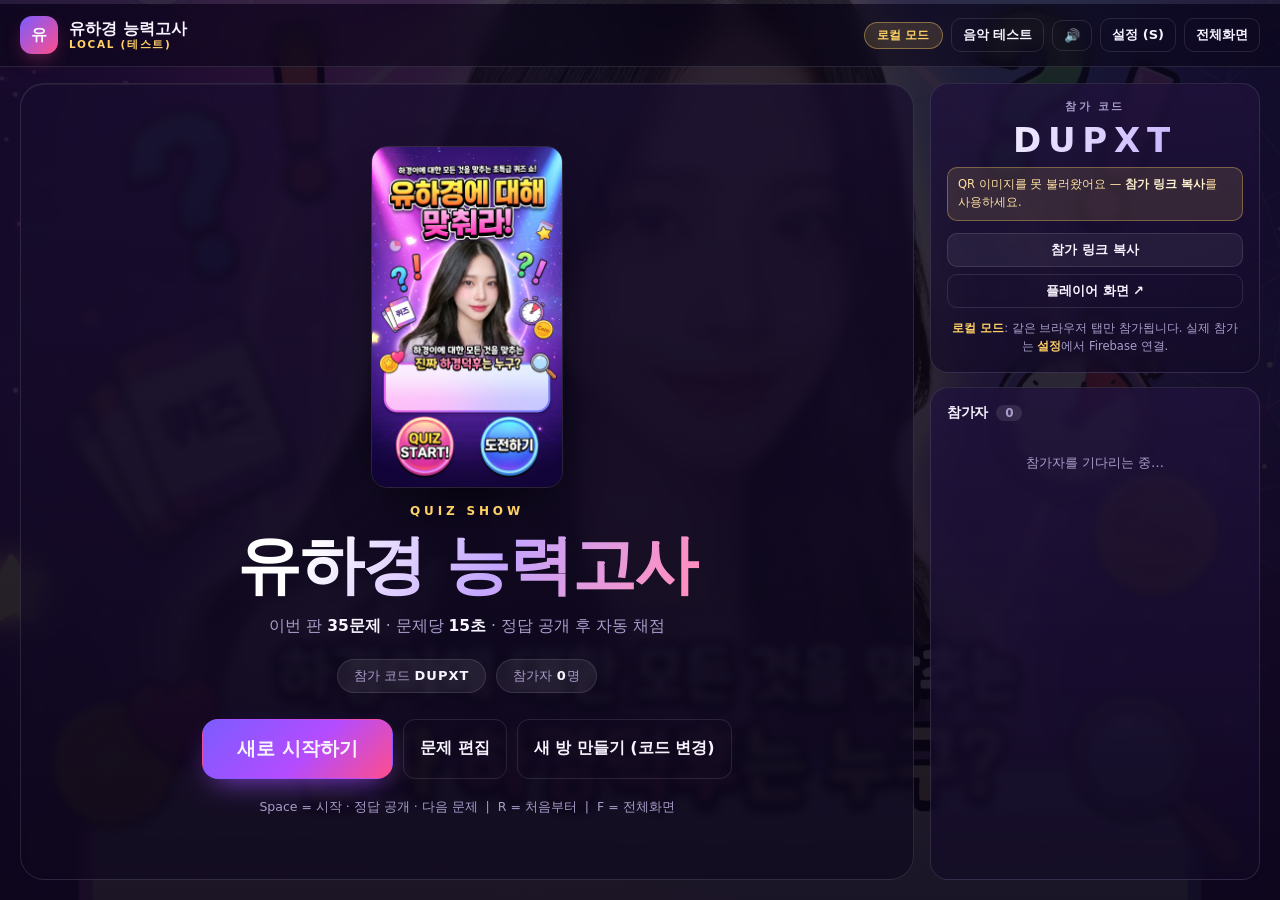
<file: index.html>
<!DOCTYPE html>
<html lang="ko">
<head>
<meta charset="utf-8" />
<meta name="viewport" content="width=device-width, initial-scale=1, viewport-fit=cover" />
<meta name="theme-color" content="#140a2b" />
<title>유하경 능력고사 · HOST</title>
<link rel="stylesheet" href="css/style.css" />
</head>
<body class="host">

<div class="qprogress"><i id="progressBar"></i></div>

<header class="topbar">
  <div class="brand">
    <span class="logo">유</span>
    <div class="brand-txt">
      <b>유하경 능력고사</b>
      <small id="modeLabel">LOCAL</small>
    </div>
  </div>
  <div class="tools">
    <span class="chip status wait" id="statusPill">연결 중…</span>
    <a class="btn tiny ghost" href="musictest.html">음악 테스트</a>
    <button class="btn tiny ghost" id="btnSound" title="효과음">🔊</button>
    <button class="btn tiny ghost" id="btnSettings">설정 (S)</button>
    <button class="btn tiny ghost" id="btnFull">전체화면</button>
  </div>
</header>

<main class="layout">
  <section class="stage" id="stage"></section>

  <aside class="side">
    <div class="card join-card">
      <div class="label">참가 코드</div>
      <div class="code" id="joinCode" title="클릭하면 링크 복사">·····</div>
      <a class="qr" id="qrBox" target="_blank" rel="noopener" title="클릭하면 QR을 크게 볼 수 있어요">
        <img id="qrImg" alt="참가 QR 코드" />
      </a>
      <p class="qr-note" id="qrNote" hidden></p>
      <div class="join-actions">
        <button class="btn tiny" id="btnCopy">참가 링크 복사</button>
        <a class="btn tiny ghost" id="linkOpen" target="_blank" rel="noopener">플레이어 화면 ↗</a>
      </div>
      <p class="join-note" id="joinNote"></p>
    </div>

    <div class="card rank-card">
      <div class="rank-head">
        <h3>참가자 <span id="pCount" class="count">0</span></h3>
      </div>
      <ul class="rank-list" id="rankList"></ul>
    </div>
  </aside>
</main>

<div class="modal" id="settings" hidden>
  <div class="modal-card">
    <h3>연결</h3>

    <textarea id="setPaste" class="paste" rows="5" spellcheck="false"
      placeholder='databaseURL: "https://xxxx-default-rtdb.asia-southeast1.firebasedatabase.app",
apiKey: "AIzaSy..."'></textarea>

    <label class="field">문제당 시간
      <div class="secs-row">
        <input id="setSeconds" type="number" min="5" max="120" step="1" />
        <span class="secs-unit">초</span>
        <button class="btn tiny ghost" type="button" data-secs="10">10초</button>
        <button class="btn tiny ghost" type="button" data-secs="15">15초</button>
        <button class="btn tiny ghost" type="button" data-secs="20">20초</button>
      </div>
    </label>

    <label class="field">세션 코드
      <input id="setCode" type="text" maxlength="8" placeholder="예: HAK01" autocomplete="off" />
    </label>

    <div class="modal-actions">
      <button class="btn ghost" id="setCancel">닫기</button>
      <button class="btn primary" id="setSave">연결하기</button>
    </div>
  </div>
</div>

<div class="modal" id="editor" hidden>
  <div class="modal-card editor">
    <div class="editor-head">
      <h3>문제 편집 <span class="count" id="edCount">0</span></h3>
      <div class="editor-tools">
        <button class="btn tiny ghost" id="edAll">전체 선택</button>
        <button class="btn tiny ghost" id="edNone">전체 해제</button>
        <button class="btn tiny ghost" id="edReset">기본값</button>
      </div>
    </div>

    <div class="editor-list" id="editorList"></div>

    <div class="editor-foot">
      <button class="btn" id="edAdd">+ 새 문제 (4지선다)</button>
      <button class="btn" id="edAddOX">+ O/X 문제</button>
      <span class="hint">체크한 문제만 출제 · − 로 보기를 2개까지 줄이면 O/X 문제 · 정답은 보기 번호 선택</span>
      <button class="btn ghost" id="edClose">닫기</button>
      <button class="btn primary" id="edSave">저장</button>
    </div>
  </div>
</div>

<div class="toast" id="toast" hidden></div>

<script src="js/questions.js"></script>
<script src="js/net.js"></script>
<script src="js/host.js"></script>
</body>
</html>
</file>
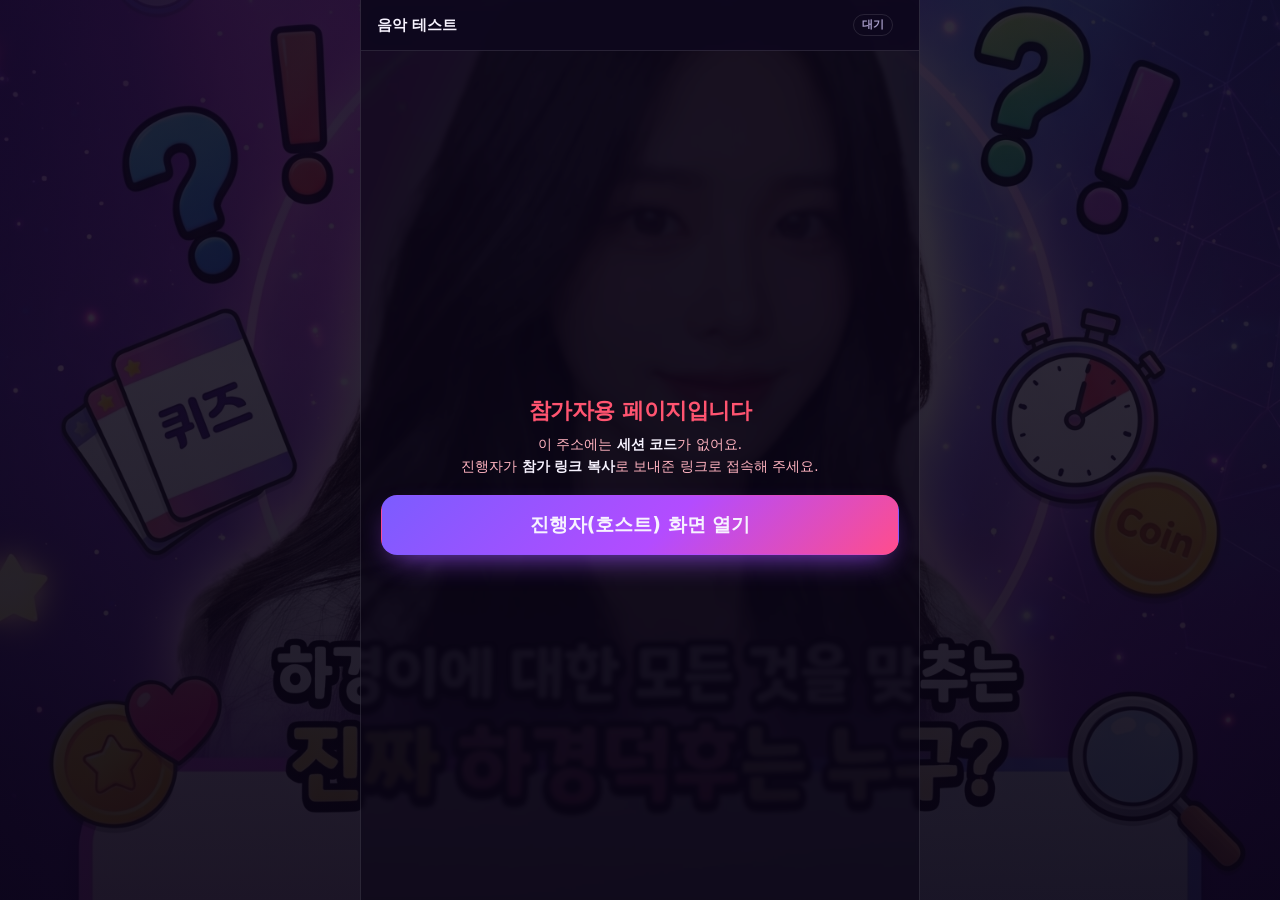
<file: musicplay.html>
<!DOCTYPE html>
<html lang="ko">
<head>
<meta charset="utf-8" />
<meta name="viewport" content="width=device-width, initial-scale=1, viewport-fit=cover" />
<meta name="theme-color" content="#140a2b" />
<title>음악 테스트 · 참가</title>
<link rel="stylesheet" href="css/style.css" />
</head>
<body class="player">
<div class="phone">
  <header class="p-head">
    <b>음악 테스트</b>
    <span class="p-stat wait" id="pStat">연결 중</span>
    <span class="p-score" id="pScore"></span>
  </header>
  <main class="p-stage" id="pStage"></main>
</div>
<script src="js/music-questions.js"></script>
<script src="js/net.js"></script>
<script src="js/music-player.js"></script>
</body>
</html>
</file>
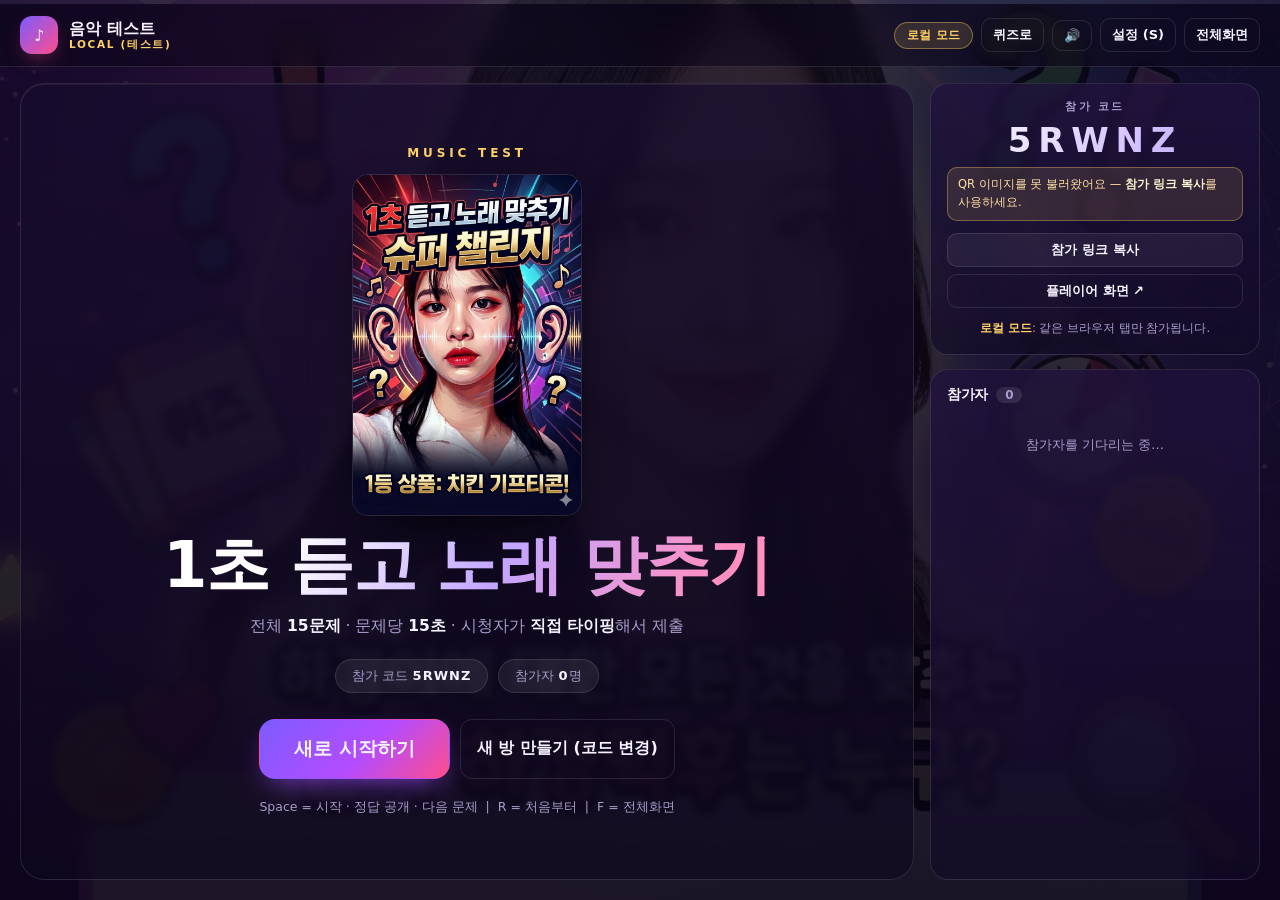
<file: musictest.html>
<!DOCTYPE html>
<html lang="ko">
<head>
<meta charset="utf-8" />
<meta name="viewport" content="width=device-width, initial-scale=1, viewport-fit=cover" />
<meta name="theme-color" content="#140a2b" />
<title>음악 테스트 · HOST</title>
<link rel="stylesheet" href="css/style.css" />
</head>
<body class="host">

<div class="qprogress"><i id="progressBar"></i></div>

<header class="topbar">
  <div class="brand">
    <span class="logo">♪</span>
    <div class="brand-txt">
      <b>음악 테스트</b>
      <small id="modeLabel">LOCAL</small>
    </div>
  </div>
  <div class="tools">
    <span class="chip status wait" id="statusPill">연결 중…</span>
    <a class="btn tiny ghost" href="index.html">퀴즈로</a>
    <button class="btn tiny ghost" id="btnSound" title="효과음">🔊</button>
    <button class="btn tiny ghost" id="btnSettings">설정 (S)</button>
    <button class="btn tiny ghost" id="btnFull">전체화면</button>
  </div>
</header>

<main class="layout">
  <section class="stage" id="stage"></section>

  <aside class="side">
    <div class="card join-card">
      <div class="label">참가 코드</div>
      <div class="code" id="joinCode" title="클릭하면 링크 복사">·····</div>
      <a class="qr" id="qrBox" target="_blank" rel="noopener" title="클릭하면 QR을 크게 볼 수 있어요">
        <img id="qrImg" alt="참가 QR 코드" />
      </a>
      <p class="qr-note" id="qrNote" hidden></p>
      <div class="join-actions">
        <button class="btn tiny" id="btnCopy">참가 링크 복사</button>
        <a class="btn tiny ghost" id="linkOpen" target="_blank" rel="noopener">플레이어 화면 ↗</a>
      </div>
      <p class="join-note" id="joinNote"></p>
    </div>

    <div class="card rank-card">
      <div class="rank-head">
        <h3>참가자 <span id="pCount" class="count">0</span></h3>
      </div>
      <ul class="rank-list" id="rankList"></ul>
    </div>
  </aside>
</main>

<div class="modal" id="settings" hidden>
  <div class="modal-card">
    <h3>연결</h3>

    <textarea id="setPaste" class="paste" rows="5" spellcheck="false"
      placeholder='databaseURL: "https://xxxx-default-rtdb.asia-southeast1.firebasedatabase.app",
apiKey: "AIzaSy..."'></textarea>

    <label class="field">문제당 시간
      <div class="secs-row">
        <input id="setSeconds" type="number" min="5" max="120" step="1" />
        <span class="secs-unit">초</span>
        <button class="btn tiny ghost" type="button" data-secs="10">10초</button>
        <button class="btn tiny ghost" type="button" data-secs="15">15초</button>
        <button class="btn tiny ghost" type="button" data-secs="20">20초</button>
      </div>
    </label>

    <label class="field">세션 코드
      <input id="setCode" type="text" maxlength="8" placeholder="예: MUSIC" autocomplete="off" />
    </label>

    <div class="modal-actions">
      <button class="btn ghost" id="setCancel">닫기</button>
      <button class="btn primary" id="setSave">연결하기</button>
    </div>
  </div>
</div>

<div class="toast" id="toast" hidden></div>

<audio id="clip" preload="auto"></audio>

<script src="js/music-questions.js"></script>
<script src="js/net.js"></script>
<script src="js/music-host.js"></script>
</body>
</html>
</file>
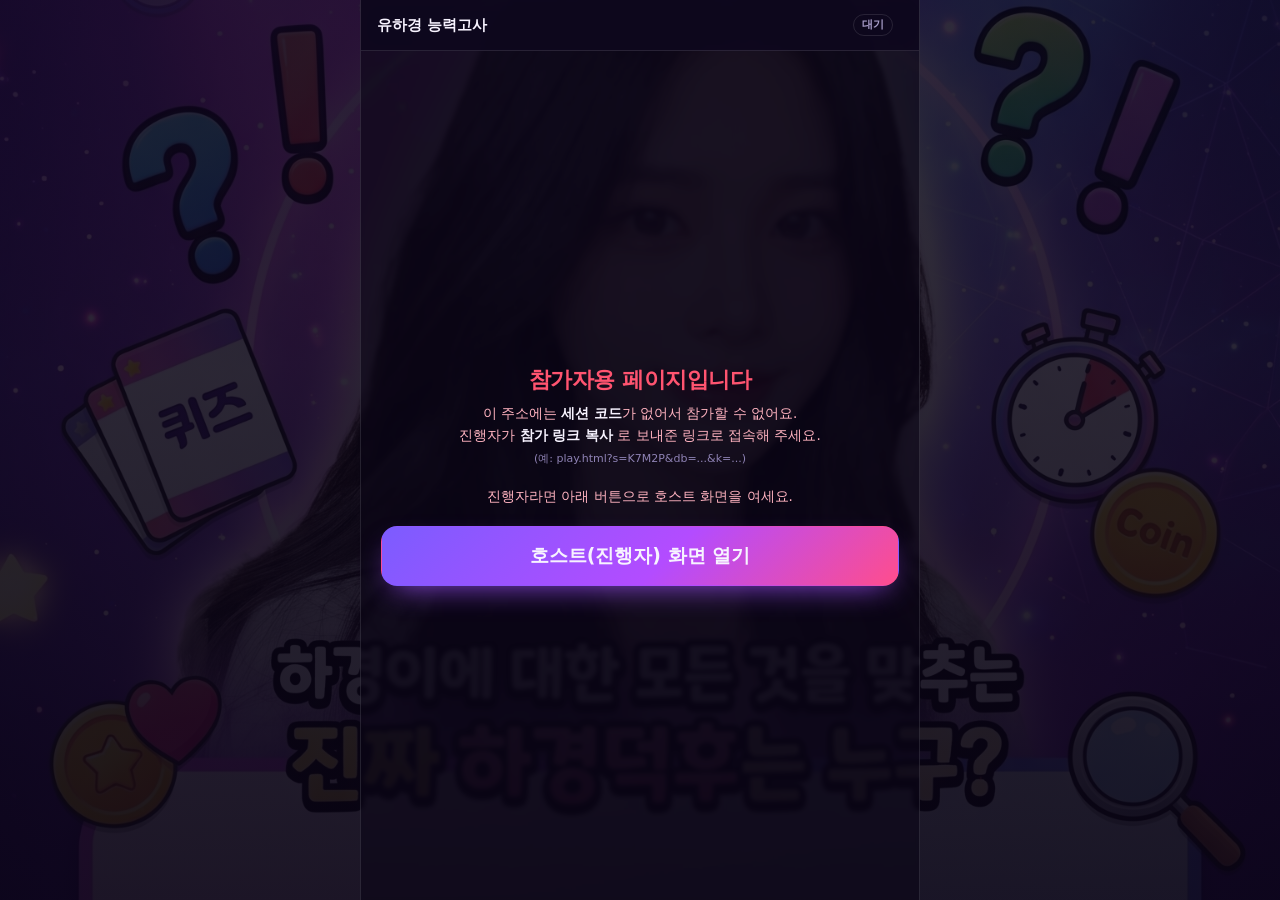
<file: play.html>
<!DOCTYPE html>
<html lang="ko">
<head>
<meta charset="utf-8" />
<meta name="viewport" content="width=device-width, initial-scale=1, viewport-fit=cover" />
<meta name="theme-color" content="#140a2b" />
<title>유하경 능력고사 · 참가</title>
<link rel="stylesheet" href="css/style.css" />
</head>
<body class="player">
<div class="phone">
  <header class="p-head">
    <b>유하경 능력고사</b>
    <span class="p-stat wait" id="pStat">연결 중</span>
    <span class="p-score" id="pScore"></span>
  </header>
  <main class="p-stage" id="pStage"></main>
</div>
<script src="js/questions.js"></script>
<script src="js/net.js"></script>
<script src="js/player.js"></script>
</body>
</html>
</file>
<file: css/style.css>
/* =========================================================================
   유하경 능력고사 - 공용 스타일 (호스트 화면 + 참가자 화면)
   ========================================================================= */
:root {
  --bg: #140a2b;
  --panel: #241542;
  --panel-2: #2f1c56;
  --line: rgba(255, 255, 255, 0.11);
  --txt: #f7f3ff;
  --muted: #a99ecb;
  --c1: #e21b3c;
  --c2: #1368ce;
  --c3: #d89e00;
  --c4: #26890c;
  --c5: #864cbf;
  --ok: #3ddc84;
  --no: #ff5470;
  --accent: #ffd166;
  --r: 18px;
}

* { box-sizing: border-box; }

html, body { margin: 0; min-height: 100%; }

body {
  font-family: 'Pretendard', 'Apple SD Gothic Neo', 'Malgun Gothic', 'Noto Sans KR', system-ui, -apple-system, sans-serif;
  color: var(--txt);
  background-color: var(--bg);
  background-image:
    linear-gradient(180deg, rgba(9, 4, 20, 0.82), rgba(9, 4, 20, 0.92)),
    radial-gradient(1200px 800px at 12% -12%, rgba(74, 29, 138, 0.55), transparent 60%),
    radial-gradient(900px 700px at 100% 0%, rgba(18, 63, 123, 0.45), transparent 55%),
    url('../background.jpg');
  background-size: cover;
  background-position: center center;
  background-repeat: no-repeat;
  background-attachment: fixed;
  -webkit-font-smoothing: antialiased;
  text-rendering: optimizeLegibility;
}

h1, h2, h3 { margin: 0; letter-spacing: -0.02em; }
button { font: inherit; color: inherit; }
a { color: inherit; }

/* ------------------------------- 버튼 ------------------------------- */
.btn {
  border: 1px solid var(--line);
  background: rgba(255, 255, 255, 0.06);
  color: var(--txt);
  border-radius: 12px;
  padding: 10px 16px;
  cursor: pointer;
  font-weight: 700;
  transition: transform 0.12s ease, background 0.15s ease, box-shadow 0.15s ease;
  text-decoration: none;
  display: inline-flex;
  align-items: center;
  justify-content: center;
  gap: 6px;
  white-space: nowrap;
}
.btn:hover { background: rgba(255, 255, 255, 0.13); transform: translateY(-1px); }
.btn:active { transform: translateY(0) scale(0.985); }
.btn.tiny { padding: 7px 11px; font-size: 13px; border-radius: 10px; }
.btn.ghost { background: transparent; }
.btn.primary {
  background: linear-gradient(135deg, #7c5cff, #b34cff 55%, #ff4d8d);
  border-color: transparent;
  box-shadow: 0 12px 30px -12px rgba(160, 80, 255, 0.85);
}
.btn.primary:hover { box-shadow: 0 16px 36px -12px rgba(180, 90, 255, 0.95); }
.btn.big { padding: 16px 34px; font-size: 19px; border-radius: 16px; }
.btn.block { width: 100%; }
.btn.off { opacity: 0.55; }

.chip {
  display: inline-flex;
  align-items: center;
  gap: 6px;
  padding: 5px 12px;
  border-radius: 999px;
  background: rgba(255, 255, 255, 0.09);
  border: 1px solid var(--line);
  font-size: 12.5px;
  font-weight: 700;
  color: var(--txt);
  letter-spacing: 0.01em;
}
.chip.ghost { background: transparent; color: var(--muted); }
.chip.danger { color: #fff; background: var(--no); border-color: transparent; }

.hint { color: var(--muted); font-size: 12.5px; line-height: 1.6; margin: 0; }

/* ============================== 호스트 ============================== */
body.host {
  height: 100vh;
  overflow: hidden;
  display: flex;
  flex-direction: column;
}

.qprogress {
  height: 4px;
  background: rgba(255, 255, 255, 0.07);
  flex: 0 0 auto;
}
.qprogress > i {
  display: block;
  height: 100%;
  width: 0;
  background: linear-gradient(90deg, #7c5cff, #ff4d8d, #ffd166);
  transition: width 0.4s ease;
}

.topbar {
  flex: 0 0 auto;
  display: flex;
  align-items: center;
  justify-content: space-between;
  gap: 14px;
  padding: 12px 20px;
  border-bottom: 1px solid var(--line);
  background: rgba(12, 6, 26, 0.55);
  backdrop-filter: blur(10px);
}
.brand { display: flex; align-items: center; gap: 11px; }
.logo {
  width: 38px; height: 38px;
  display: grid; place-items: center;
  border-radius: 12px;
  font-weight: 900;
  background: linear-gradient(135deg, #7c5cff, #ff4d8d);
  box-shadow: 0 8px 22px -10px rgba(255, 77, 141, 0.9);
}
.brand-txt { display: flex; flex-direction: column; line-height: 1.15; }
.brand-txt b { font-size: 16px; }
.brand-txt small {
  font-size: 10.5px;
  letter-spacing: 0.16em;
  color: var(--muted);
  font-weight: 800;
}
.brand-txt small.warn { color: var(--accent); }
.tools { display: flex; align-items: center; gap: 8px; }

.layout {
  flex: 1 1 auto;
  min-height: 0;
  display: grid;
  grid-template-columns: minmax(0, 1fr) 330px;
  gap: 16px;
  padding: 16px 20px 20px;
}

.stage {
  min-width: 0;
  min-height: 0;
  overflow: auto;
  border-radius: 24px;
  border: 1px solid var(--line);
  background: linear-gradient(180deg, rgba(24, 13, 46, 0.72), rgba(14, 8, 30, 0.62));
  backdrop-filter: blur(4px);
  box-shadow: inset 0 1px 0 rgba(255, 255, 255, 0.06);
  display: flex;
}

/* --- 로비 --- */
.lobby {
  margin: auto;
  padding: 34px 24px;
  text-align: center;
  max-width: 720px;
}
.kicker {
  font-size: 12px;
  letter-spacing: 0.32em;
  font-weight: 800;
  color: var(--accent);
  margin-bottom: 14px;
}
.lobby h1 {
  font-size: clamp(34px, 5.4vw, 64px);
  line-height: 1.06;
  font-weight: 900;
  background: linear-gradient(120deg, #fff 20%, #c3a6ff 55%, #ff8fc0 90%);
  -webkit-background-clip: text;
  background-clip: text;
  color: transparent;
  margin-bottom: 16px;
}
.lobby .sub { color: var(--muted); font-size: 15.5px; margin: 0 0 22px; }
.lobby .sub b { color: var(--txt); }
.lobby-badges { display: flex; gap: 10px; justify-content: center; flex-wrap: wrap; margin-bottom: 26px; }
.pill {
  padding: 7px 16px;
  border-radius: 999px;
  background: rgba(255, 255, 255, 0.07);
  border: 1px solid var(--line);
  font-size: 13px;
  color: var(--muted);
}
.pill b { color: var(--txt); letter-spacing: 0.08em; }
.lobby .hint { margin-top: 18px; }

/* --- 문제 화면 --- */
.q-wrap {
  flex: 1 1 auto;
  display: flex;
  flex-direction: column;
  min-width: 0;
  padding: 22px 26px 24px;
  gap: 14px;
}
.q-top { display: flex; align-items: center; gap: 8px; flex-wrap: wrap; }
.q-title {
  font-size: clamp(21px, 2.5vw, 34px);
  line-height: 1.32;
  font-weight: 800;
  margin: 4px 0 2px;
  word-break: keep-all;
  overflow-wrap: anywhere;
}

.ans-grid {
  flex: 1 1 auto;
  display: grid;
  grid-template-columns: 1fr 1fr;
  grid-auto-rows: 1fr;
  gap: 12px;
  min-height: 0;
}
.ans-grid.n5 > .ans:last-child { grid-column: 1 / -1; }

.ans {
  position: relative;
  display: flex;
  align-items: center;
  gap: 14px;
  padding: 16px 18px;
  border-radius: var(--r);
  background: rgba(255, 255, 255, 0.07);
  border: 1px solid var(--line);
  overflow: hidden;
  transition: transform 0.16s ease, filter 0.3s ease, opacity 0.3s ease, box-shadow 0.3s ease;
}
.ans .badge {
  flex: 0 0 auto;
  width: 42px; height: 42px;
  display: grid; place-items: center;
  border-radius: 12px;
  background: rgba(0, 0, 0, 0.22);
  font-size: 19px;
  font-weight: 900;
}
.ans .ans-text {
  font-size: clamp(15px, 1.45vw, 22px);
  font-weight: 700;
  line-height: 1.32;
  word-break: keep-all;
  overflow-wrap: anywhere;
}
.tone-0 { background: linear-gradient(135deg, rgba(226, 27, 60, 0.92), rgba(226, 27, 60, 0.72)); }
.tone-1 { background: linear-gradient(135deg, rgba(19, 104, 206, 0.92), rgba(19, 104, 206, 0.72)); }
.tone-2 { background: linear-gradient(135deg, rgba(216, 158, 0, 0.92), rgba(216, 158, 0, 0.72)); }
.tone-3 { background: linear-gradient(135deg, rgba(38, 137, 12, 0.92), rgba(38, 137, 12, 0.72)); }
.tone-4, .tone-5 { background: linear-gradient(135deg, rgba(134, 76, 191, 0.92), rgba(134, 76, 191, 0.72)); }

.is-reveal .ans.is-right {
  box-shadow: 0 0 0 3px var(--ok), 0 0 42px -6px rgba(61, 220, 132, 0.65);
  transform: scale(1.012);
  z-index: 2;
}
.is-reveal .ans.is-dim { filter: grayscale(0.65) brightness(0.62); opacity: 0.72; }
.ans-check {
  position: absolute;
  top: 10px; right: 12px;
  font-size: 11px;
  font-weight: 900;
  letter-spacing: 0.08em;
  background: var(--ok);
  color: #06210f;
  padding: 3px 9px;
  border-radius: 999px;
}

/* 정답 공개 시 보기별 응답 수 그래프 */
.ans-meta {
  position: absolute;
  left: 0; right: 0; bottom: 0;
  height: 100%;
  pointer-events: none;
}
.ans-meta i {
  position: absolute;
  left: 0; bottom: 0; top: 0;
  background: rgba(255, 255, 255, 0.16);
  border-right: 2px solid rgba(255, 255, 255, 0.45);
  transition: width 0.6s cubic-bezier(0.2, 0.8, 0.2, 1);
}
.ans-meta b {
  position: absolute;
  right: 14px; bottom: 8px;
  font-size: 12px;
  color: rgba(255, 255, 255, 0.85);
  font-weight: 800;
}

/* --- 타이머 --- */
.timer-row {
  flex: 0 0 auto;
  display: flex;
  align-items: center;
  gap: 16px;
}
.live-count {
  font-size: 13px;
  font-weight: 700;
  color: var(--muted);
  min-width: 82px;
}
.timer-bar {
  flex: 1 1 auto;
  height: 18px;
  border-radius: 999px;
  background: rgba(255, 255, 255, 0.08);
  overflow: hidden;
  border: 1px solid var(--line);
}
.timer-bar i {
  display: block;
  height: 100%;
  width: 100%;
  border-radius: 999px;
  background: linear-gradient(90deg, #3ddc84, #ffd166);
  transition: background 0.3s ease;
}
.timer-bar.danger i { background: linear-gradient(90deg, #ff7a45, var(--no)); }
.timer-sec { display: flex; align-items: baseline; gap: 3px; }
.timer-sec b { font-size: 30px; font-weight: 900; font-variant-numeric: tabular-nums; }
.timer-sec small { color: var(--muted); font-size: 12px; font-weight: 700; }

/* --- 정답 공개 바 --- */
.reveal-row {
  flex: 0 0 auto;
  display: flex;
  align-items: center;
  gap: 16px;
  padding: 14px 18px;
  border-radius: var(--r);
  background: linear-gradient(120deg, rgba(61, 220, 132, 0.16), rgba(61, 220, 132, 0.05));
  border: 1px solid rgba(61, 220, 132, 0.35);
  animation: pop 0.35s cubic-bezier(0.2, 1.2, 0.4, 1);
}
@keyframes pop {
  from { opacity: 0; transform: translateY(10px) scale(0.98); }
  to { opacity: 1; transform: none; }
}
.reveal-answer { flex: 1 1 auto; display: flex; align-items: center; gap: 12px; flex-wrap: wrap; min-width: 0; }
.tag {
  font-size: 11px;
  font-weight: 900;
  letter-spacing: 0.1em;
  background: var(--ok);
  color: #06210f;
  padding: 4px 10px;
  border-radius: 999px;
}
.reveal-num { font-weight: 900; font-size: 16px; color: var(--ok); }
.reveal-txt { font-weight: 800; font-size: clamp(15px, 1.6vw, 22px); word-break: keep-all; }

/* --- 사이드바 --- */
.side { display: flex; flex-direction: column; gap: 14px; min-height: 0; }
.card {
  border-radius: var(--r);
  border: 1px solid var(--line);
  background: linear-gradient(180deg, rgba(32, 18, 60, 0.78), rgba(18, 10, 38, 0.66));
  backdrop-filter: blur(4px);
  padding: 16px;
}
.join-card { text-align: center; flex: 0 0 auto; }
.join-card .label {
  font-size: 10.5px;
  letter-spacing: 0.22em;
  color: var(--muted);
  font-weight: 800;
  margin-bottom: 8px;
}
.join-card .code {
  font-size: 34px;
  font-weight: 900;
  letter-spacing: 0.2em;
  cursor: pointer;
  background: linear-gradient(120deg, #fff, #b9a0ff);
  -webkit-background-clip: text;
  background-clip: text;
  color: transparent;
  user-select: all;
  margin-bottom: 12px;
  line-height: 1.1;
}
.join-actions { display: flex; flex-direction: column; gap: 7px; }
.join-note { font-size: 11.5px; color: var(--muted); line-height: 1.55; margin: 12px 0 0; }
.join-note b { color: var(--accent); }

.rank-card { flex: 1 1 auto; display: flex; flex-direction: column; min-height: 0; padding-bottom: 10px; }
.rank-head { display: flex; align-items: center; justify-content: space-between; margin-bottom: 10px; }
.rank-head h3 { font-size: 14px; display: flex; align-items: center; gap: 8px; }
.rank-head .count {
  background: rgba(255, 255, 255, 0.1);
  border-radius: 999px;
  padding: 1px 9px;
  font-size: 12px;
  color: var(--muted);
  font-weight: 800;
}
.rank-list {
  list-style: none;
  margin: 0;
  padding: 0;
  overflow: auto;
  flex: 1 1 auto;
  min-height: 0;
}
.rank-item {
  display: flex;
  align-items: center;
  gap: 8px;
  padding: 9px 8px;
  border-radius: 11px;
  font-size: 14px;
  border: 1px solid transparent;
}
.rank-item:nth-child(odd) { background: rgba(255, 255, 255, 0.04); }
.rank-item .rk { width: 18px; color: var(--muted); font-weight: 800; font-size: 12px; }
.rank-item .nm {
  flex: 1 1 auto;
  font-weight: 700;
  white-space: nowrap;
  overflow: hidden;
  text-overflow: ellipsis;
}
.rank-item .pt { font-weight: 900; color: var(--accent); font-variant-numeric: tabular-nums; }
.rank-item .del {
  border: 0;
  background: transparent;
  color: var(--muted);
  cursor: pointer;
  font-size: 15px;
  line-height: 1;
  padding: 2px 4px;
  border-radius: 6px;
  opacity: 0.5;
}
.rank-item .del:hover { opacity: 1; color: var(--no); }
.mark { font-size: 12px; font-weight: 900; padding: 1px 6px; border-radius: 7px; }
.mark.ok { color: #0a2a17; background: var(--ok); }
.mark.no { color: #fff; background: var(--no); }
.mark-btns { display: flex; gap: 4px; }
.mark-btns button {
  border: 1px solid var(--line);
  background: rgba(255, 255, 255, 0.07);
  border-radius: 7px;
  font-size: 11px;
  font-weight: 900;
  padding: 2px 7px;
  cursor: pointer;
}
.mark-btns button:hover { background: var(--ok); color: #06210f; border-color: transparent; }
.mark-btns button:last-child:hover { background: var(--no); color: #fff; }
.empty { color: var(--muted); font-size: 13px; text-align: center; padding: 22px 0; }

/* --- 최종 결과 --- */
.end-wrap {
  margin: auto;
  width: 100%;
  max-width: 900px;
  padding: 26px 24px 30px;
  text-align: center;
  overflow: auto;
}
.end-title { font-size: clamp(26px, 3.4vw, 42px); font-weight: 900; margin-bottom: 22px; }
.podium {
  display: flex;
  align-items: flex-end;
  justify-content: center;
  gap: 12px;
  margin-bottom: 22px;
}
.pod {
  flex: 0 1 200px;
  border-radius: 18px;
  border: 1px solid var(--line);
  padding: 16px 12px;
  background: linear-gradient(180deg, rgba(255, 255, 255, 0.09), rgba(255, 255, 255, 0.02));
}
.pod-1 {
  border-color: rgba(255, 209, 102, 0.6);
  background: linear-gradient(180deg, rgba(255, 209, 102, 0.24), rgba(255, 209, 102, 0.04));
  transform: translateY(-14px) scale(1.04);
  box-shadow: 0 24px 50px -24px rgba(255, 209, 102, 0.7);
}
.pod-2 { border-color: rgba(200, 210, 230, 0.35); }
.pod-3 { border-color: rgba(205, 140, 90, 0.4); }
.pod .medal { font-size: 26px; }
.pod .pod-name {
  font-weight: 900;
  font-size: clamp(14px, 1.3vw, 18px);
  margin: 6px 0 4px;
  overflow: hidden;
  text-overflow: ellipsis;
  white-space: nowrap;
}
.pod .pod-score { font-size: 26px; font-weight: 900; color: var(--accent); font-variant-numeric: tabular-nums; }
.pod .pod-score small { font-size: 12px; margin-left: 2px; color: var(--muted); }
.pod .pod-correct { font-size: 11.5px; color: var(--muted); margin-top: 3px; }

.final-list { list-style: none; margin: 0 auto 22px; padding: 0; max-width: 560px; text-align: left; }
.final-row {
  display: flex;
  align-items: center;
  gap: 12px;
  padding: 10px 14px;
  border-radius: 11px;
  font-size: 14.5px;
}
.final-row:nth-child(odd) { background: rgba(255, 255, 255, 0.045); }
.final-row .rk { width: 24px; color: var(--muted); font-weight: 800; }
.final-row .nm { flex: 1 1 auto; font-weight: 700; overflow: hidden; text-overflow: ellipsis; white-space: nowrap; }
.final-row .cr { color: var(--muted); font-size: 12px; }
.final-row .pt { font-weight: 900; color: var(--accent); min-width: 56px; text-align: right; font-variant-numeric: tabular-nums; }
.end-actions { display: flex; gap: 10px; justify-content: center; flex-wrap: wrap; }
.empty-big { color: var(--muted); padding: 30px 0; }
.end-note { color: var(--muted); font-size: 12.5px; margin: 0 0 20px; }
.end-note b { color: var(--txt); }
.p-top3-label {
  font-size: 11px;
  letter-spacing: 0.22em;
  font-weight: 800;
  color: var(--accent);
  margin: 2px 0 8px;
}

/* --- 모달 / 토스트 --- */
.modal {
  position: fixed;
  inset: 0;
  background: rgba(6, 3, 15, 0.7);
  backdrop-filter: blur(6px);
  display: grid;
  place-items: center;
  padding: 20px;
  z-index: 60;
}
.modal[hidden] { display: none; }
.modal-card {
  width: min(520px, 100%);
  border-radius: 20px;
  border: 1px solid var(--line);
  background: linear-gradient(180deg, #2c1b52, #1e1138);
  padding: 24px;
  box-shadow: 0 40px 90px -30px #000;
}
.modal-card h3 { font-size: 18px; margin-bottom: 16px; }
.field { display: block; font-size: 12.5px; color: var(--muted); font-weight: 700; margin-bottom: 14px; }
.field input, .field select {
  display: block;
  width: 100%;
  margin-top: 6px;
  padding: 11px 13px;
  border-radius: 11px;
  border: 1px solid var(--line);
  background: rgba(0, 0, 0, 0.28);
  color: var(--txt);
  font: inherit;
  font-size: 14px;
}
.field input:focus, .field select:focus { outline: 2px solid #7c5cff; outline-offset: 1px; }
.secs-row { display: flex; align-items: center; gap: 7px; margin-top: 6px; flex-wrap: wrap; }
.secs-row input { width: 84px; margin: 0; text-align: center; }
.secs-unit { color: var(--muted); font-size: 13px; font-weight: 700; margin-right: 2px; }

.modal-actions { display: flex; justify-content: flex-end; gap: 9px; margin-top: 6px; }
.toast {
  position: fixed;
  left: 50%;
  bottom: 26px;
  transform: translateX(-50%);
  background: rgba(20, 10, 43, 0.95);
  border: 1px solid var(--line);
  padding: 11px 20px;
  border-radius: 999px;
  font-size: 13px;
  font-weight: 700;
  z-index: 80;
  box-shadow: 0 18px 40px -18px #000;
}
.toast[hidden] { display: none; }

/* ============================ 참가자 ============================ */
body.player {
  min-height: 100vh;
  display: flex;
  justify-content: center;
  padding: 0;
}
.phone {
  width: 100%;
  max-width: 560px;
  min-height: 100vh;
  display: flex;
  flex-direction: column;
  border-left: 1px solid var(--line);
  border-right: 1px solid var(--line);
  background: rgba(10, 5, 22, 0.6);
  backdrop-filter: blur(2px);
}
.p-head {
  flex: 0 0 auto;
  display: flex;
  align-items: center;
  justify-content: space-between;
  gap: 10px;
  padding: 14px 16px;
  border-bottom: 1px solid var(--line);
  position: sticky;
  top: 0;
  background: rgba(15, 8, 30, 0.9);
  backdrop-filter: blur(10px);
  z-index: 5;
}
.p-head b { font-size: 14.5px; }
.p-score { font-size: 12px; color: var(--muted); font-weight: 700; }
.p-score b { color: var(--accent); font-size: 15px; }

.p-stage {
  flex: 1 1 auto;
  display: flex;
  flex-direction: column;
  padding: 16px;
}
.p-stage > * { margin: auto 0; width: 100%; }

.p-join, .p-msg, .p-wait, .p-reveal, .p-end { text-align: center; padding: 12px 4px; }
.p-join h1 {
  font-size: clamp(26px, 7vw, 36px);
  font-weight: 900;
  background: linear-gradient(120deg, #fff, #c3a6ff 60%, #ff8fc0);
  -webkit-background-clip: text;
  background-clip: text;
  color: transparent;
  margin-bottom: 10px;
}
.p-sub { color: var(--muted); font-size: 13.5px; line-height: 1.6; margin: 0 0 18px; }
.p-sub b { color: var(--txt); }
.p-input {
  width: 100%;
  padding: 15px 16px;
  border-radius: 14px;
  border: 1px solid var(--line);
  background: rgba(0, 0, 0, 0.3);
  color: var(--txt);
  font: inherit;
  font-size: 16px;
  text-align: center;
  margin-bottom: 12px;
}
.p-input:focus { outline: 2px solid #7c5cff; outline-offset: 1px; }

.p-qtop { display: flex; align-items: center; justify-content: space-between; gap: 8px; margin-bottom: 12px; }
.p-qtitle {
  font-size: clamp(17px, 4.6vw, 22px);
  font-weight: 800;
  line-height: 1.4;
  text-align: left;
  margin-bottom: 16px;
  word-break: keep-all;
  overflow-wrap: anywhere;
}
.p-qtitle.small { font-size: clamp(14px, 3.8vw, 17px); color: var(--muted); font-weight: 700; }

.p-ans-grid { display: grid; grid-template-columns: 1fr 1fr; gap: 9px; }
.p-ans-grid.n5 > .p-ans:last-child { grid-column: 1 / -1; }
.p-ans {
  display: flex;
  align-items: center;
  gap: 9px;
  padding: 14px 12px;
  min-height: 78px;
  border-radius: 14px;
  border: 1px solid rgba(255, 255, 255, 0.16);
  color: #fff;
  font-weight: 800;
  font-size: 13.5px;
  line-height: 1.3;
  text-align: left;
  cursor: pointer;
  transition: transform 0.12s ease, filter 0.15s ease;
  word-break: keep-all;
  overflow-wrap: anywhere;
}
.p-ans:active { transform: scale(0.97); filter: brightness(1.12); }
.p-ans .badge {
  flex: 0 0 auto;
  width: 26px; height: 26px;
  display: grid; place-items: center;
  border-radius: 8px;
  background: rgba(0, 0, 0, 0.25);
  font-size: 13px;
}
.chip.danger, #pCd.danger {
  background: var(--no);
  color: #fff;
  border-color: transparent;
  animation: pulse 0.9s infinite;
}
@keyframes pulse {
  0%, 100% { opacity: 1; }
  50% { opacity: 0.55; }
}

.p-spinner {
  width: 42px; height: 42px;
  margin: 0 auto 16px;
  border-radius: 50%;
  border: 4px solid rgba(255, 255, 255, 0.14);
  border-top-color: #b76bff;
  animation: spin 0.9s linear infinite;
}
@keyframes spin { to { transform: rotate(360deg); } }
.p-wait h2 { font-size: 22px; margin-bottom: 10px; }
.p-picked {
  background: rgba(255, 255, 255, 0.07);
  border: 1px solid var(--line);
  border-radius: 12px;
  padding: 11px 14px;
  font-size: 13.5px;
  color: var(--muted);
  margin: 0 0 12px;
}
.p-picked b { color: var(--txt); }
.p-progress-note { color: var(--muted); font-size: 12px; margin-top: 6px; }

.verdict {
  border-radius: 16px;
  padding: 16px;
  margin-bottom: 14px;
  border: 1px solid var(--line);
  animation: pop 0.3s ease;
}
.verdict span { font-size: 30px; display: block; line-height: 1; }
.verdict b { display: block; font-size: 22px; margin: 6px 0 2px; }
.verdict small { color: var(--muted); font-size: 12px; }
.verdict.hit { background: rgba(61, 220, 132, 0.14); border-color: rgba(61, 220, 132, 0.45); }
.verdict.hit b { color: var(--ok); }
.verdict.miss { background: rgba(255, 84, 112, 0.12); border-color: rgba(255, 84, 112, 0.4); }
.verdict.miss b { color: var(--no); }

.p-answer {
  display: flex;
  align-items: center;
  gap: 9px;
  flex-wrap: wrap;
  text-align: left;
  padding: 12px 14px;
  border-radius: 14px;
  background: rgba(61, 220, 132, 0.1);
  border: 1px solid rgba(61, 220, 132, 0.35);
  margin-bottom: 12px;
  font-size: 13.5px;
}
.p-answer b { color: var(--ok); }
.p-answer span:last-child { color: var(--txt); font-weight: 700; }
.p-scoreline {
  font-size: 13.5px;
  color: var(--muted);
  margin-bottom: 12px;
  padding: 10px;
  border-radius: 12px;
  background: rgba(255, 255, 255, 0.05);
}
.p-scoreline b { color: var(--accent); font-size: 16px; }

.p-myrank {
  border-radius: 18px;
  padding: 20px;
  margin-bottom: 16px;
  background: linear-gradient(135deg, rgba(124, 92, 255, 0.3), rgba(255, 77, 141, 0.22));
  border: 1px solid rgba(255, 255, 255, 0.2);
}
.p-myrank .big { font-size: 38px; font-weight: 900; }
.p-myrank .sub { color: var(--muted); font-size: 13px; margin-top: 4px; }

.p-rank-list { list-style: none; margin: 0 0 16px; padding: 0; text-align: left; }
.p-rank-row {
  display: flex;
  align-items: center;
  gap: 10px;
  padding: 10px 12px;
  border-radius: 11px;
  font-size: 14px;
}
.p-rank-row:nth-child(odd) { background: rgba(255, 255, 255, 0.045); }
.p-rank-row .rk { width: 24px; color: var(--muted); }
.p-rank-row .nm { flex: 1 1 auto; font-weight: 700; overflow: hidden; text-overflow: ellipsis; white-space: nowrap; }
.p-rank-row .pt { font-weight: 900; color: var(--accent); }
.p-rank-row.me { background: rgba(124, 92, 255, 0.24); border: 1px solid rgba(124, 92, 255, 0.5); }

.p-msg h2 { font-size: 22px; margin-bottom: 8px; }
.p-msg.is-error h2 { color: var(--no); }
.p-msg.is-error .p-sub { color: #ffb3c0; }

/* ============================== 반응형 ============================== */
@media (max-width: 1080px) {
  .layout { grid-template-columns: 1fr; grid-template-rows: minmax(0, 1fr) auto; }
  .side { flex-direction: row; }
  .side .card { flex: 1 1 50%; }
  .rank-card { max-height: 190px; }
}
@media (max-width: 760px) {
  body.host { overflow: auto; height: auto; }
  .q-wrap { padding: 16px; }
  .ans-grid { grid-template-columns: 1fr; grid-auto-rows: minmax(72px, auto); }
  .ans-grid.n5 > .ans:last-child { grid-column: auto; }
  .ans .badge { width: 34px; height: 34px; font-size: 15px; }
  .side { flex-direction: column; }
  .reveal-row { flex-direction: column; align-items: stretch; }
  .timer-sec b { font-size: 24px; }
  .brand-txt b { font-size: 14px; }
  .tools .chip { display: none; }
  .podium { flex-direction: column; align-items: center; }
  .pod { width: 100%; }
  .pod-1 { transform: none; }
}

/* =========================================================================
   v2 추가분: 실시간 상태 / QR / 연결 설정 / 명예의 전당 / 접속 상태 점
   ========================================================================= */

/* --- 연결 상태 칩 --- */
.chip.status { font-size: 11.5px; letter-spacing: 0.02em; }
.chip.status.live { background: rgba(61, 220, 132, 0.16); border-color: rgba(61, 220, 132, 0.5); color: #a8ffcf; }
.chip.status.live::before {
  content: '';
  width: 7px; height: 7px; border-radius: 50%;
  background: var(--ok);
  box-shadow: 0 0 10px var(--ok);
  animation: blink 1.6s infinite;
}
.chip.status.wait { background: rgba(255, 209, 102, 0.14); border-color: rgba(255, 209, 102, 0.4); color: var(--accent); }
.chip.status.bad { background: rgba(255, 84, 112, 0.16); border-color: rgba(255, 84, 112, 0.45); color: #ffb3c0; }
@keyframes blink { 0%, 100% { opacity: 1; } 50% { opacity: 0.35; } }

/* --- 참가자 QR --- */
.qr {
  display: grid;
  place-items: center;
  cursor: zoom-in;
  margin: 2px auto 12px;
  width: 148px; height: 148px;
  padding: 8px;
  border-radius: 14px;
  background: #fff;
  box-shadow: 0 14px 30px -18px rgba(0, 0, 0, 0.8);
}
.qr img { width: 100%; height: 100%; object-fit: contain; display: block; border-radius: 6px; }
.qr img:not([src]) { visibility: hidden; }
.qr:hover { box-shadow: 0 18px 36px -16px rgba(0, 0, 0, 0.9); }
.qr-note {
  margin: -4px 0 12px;
  padding: 8px 10px;
  border-radius: 10px;
  font-size: 11.5px;
  line-height: 1.55;
  color: #ffe0a3;
  background: rgba(255, 209, 102, 0.12);
  border: 1px solid rgba(255, 209, 102, 0.35);
  text-align: left;
}
.qr-note b { color: #fff3d0; }

/* --- 접속 상태 점 --- */
.dot {
  width: 7px; height: 7px; border-radius: 50%;
  background: rgba(255, 255, 255, 0.22);
  flex: 0 0 auto;
  margin-right: -2px;
}
.dot.on { background: var(--ok); box-shadow: 0 0 8px rgba(61, 220, 132, 0.8); }

/* --- 로비: 이어하기 / 명예의 전당 --- */
.lobby-actions { display: flex; gap: 10px; justify-content: center; flex-wrap: wrap; }
.resume {
  display: flex;
  align-items: center;
  justify-content: center;
  gap: 14px;
  flex-wrap: wrap;
  margin: 0 auto 18px;
  padding: 12px 16px;
  max-width: 560px;
  border-radius: 14px;
  border: 1px solid rgba(255, 209, 102, 0.4);
  background: rgba(255, 209, 102, 0.1);
  font-size: 13px;
  color: #ffe6a8;
}
.hall {
  margin-top: 26px;
  padding: 16px;
  border-radius: 16px;
  border: 1px solid var(--line);
  background: rgba(255, 255, 255, 0.04);
  text-align: left;
}
.hall-title {
  font-size: 11px;
  letter-spacing: 0.2em;
  font-weight: 800;
  color: var(--accent);
  margin-bottom: 10px;
  text-align: center;
}
.hall-list { list-style: none; margin: 0; padding: 0; }
.hall-list li {
  display: flex;
  align-items: center;
  gap: 10px;
  padding: 7px 10px;
  border-radius: 9px;
  font-size: 13px;
}
.hall-list li:nth-child(odd) { background: rgba(255, 255, 255, 0.04); }
.hall-list .rk { width: 18px; color: var(--muted); font-weight: 800; font-size: 12px; }
.hall-list .nm { flex: 1 1 auto; font-weight: 700; overflow: hidden; text-overflow: ellipsis; white-space: nowrap; }
.hall-list .gm { color: var(--muted); font-size: 11px; }
.hall-list .pt { font-weight: 900; color: var(--accent); font-variant-numeric: tabular-nums; }

/* --- 연결 설정 모달 --- */
.modal-card.wide { width: min(720px, 100%); max-height: 92vh; overflow: auto; }
.mini { font-size: 11px; color: #8f83b5; }
.paste {
  width: 100%;
  padding: 12px;
  border-radius: 12px;
  border: 1px solid var(--line);
  background: rgba(0, 0, 0, 0.3);
  color: var(--txt);
  font-family: ui-monospace, SFMono-Regular, Menlo, Consolas, monospace;
  font-size: 12px;
  line-height: 1.5;
  resize: vertical;
}
.paste:focus { outline: 2px solid #7c5cff; outline-offset: 1px; }


/* --- 참가자 헤더/노트 --- */
.p-head b { flex: 1 1 auto; }
.p-stat {
  font-size: 10.5px;
  font-weight: 800;
  padding: 3px 8px;
  border-radius: 999px;
  border: 1px solid var(--line);
  color: var(--muted);
  white-space: nowrap;
}
.p-stat.live { color: #a8ffcf; border-color: rgba(61, 220, 132, 0.45); background: rgba(61, 220, 132, 0.12); }
.p-stat.bad { color: #ffb3c0; border-color: rgba(255, 84, 112, 0.45); background: rgba(255, 84, 112, 0.12); }
.p-note {
  margin: 0 0 10px;
  font-size: 12px;
  color: var(--accent);
  background: rgba(255, 209, 102, 0.1);
  border: 1px solid rgba(255, 209, 102, 0.3);
  border-radius: 10px;
  padding: 8px 10px;
}

@media (max-width: 1080px) {
  .qr { width: 120px; height: 120px; }
}

/* =========================================================================
   주관식(타이핑) 퀴즈: 음악 테스트
   ========================================================================= */
.t-correct {
  display: flex;
  align-items: center;
  gap: 10px;
  flex-wrap: wrap;
  padding: 12px 16px;
  border-radius: 14px;
  background: rgba(61, 220, 132, 0.12);
  border: 1px solid rgba(61, 220, 132, 0.4);
  margin-bottom: 4px;
}
.t-correct b { font-size: clamp(17px, 2vw, 26px); color: var(--ok); }
.t-correct .alt { color: var(--muted); font-size: 12.5px; }
.t-correct .note { color: var(--muted); font-size: 12.5px; margin-left: auto; }

.t-waiting {
  flex: 1 1 auto;
  display: flex;
  flex-direction: column;
  align-items: center;
  justify-content: center;
  gap: 12px;
  min-height: 140px;
  border-radius: var(--r);
  border: 1px dashed var(--line);
  background: rgba(255, 255, 255, 0.03);
  text-align: center;
  padding: 24px;
}
.t-waiting .live-count { color: var(--txt); font-size: 15px; font-weight: 800; }
.t-tip { color: var(--muted); font-size: 13px; margin: 0; }

.tanswer-list {
  list-style: none;
  margin: 0;
  padding: 0;
  flex: 1 1 auto;
  min-height: 0;
  overflow: auto;
  display: flex;
  flex-direction: column;
  gap: 7px;
}
.tanswer {
  display: flex;
  align-items: center;
  gap: 10px;
  padding: 10px 12px;
  border-radius: 12px;
  background: rgba(255, 255, 255, 0.05);
  border: 1px solid var(--line);
  font-size: 14px;
}
.tanswer.ok { background: rgba(61, 220, 132, 0.12); border-color: rgba(61, 220, 132, 0.45); }
.tanswer.no { background: rgba(255, 84, 112, 0.1); border-color: rgba(255, 84, 112, 0.35); }
.tanswer .who {
  flex: 0 0 auto;
  max-width: 130px;
  overflow: hidden;
  text-overflow: ellipsis;
  white-space: nowrap;
  font-weight: 800;
  color: var(--muted);
  font-size: 12.5px;
}
.tanswer .what {
  flex: 1 1 auto;
  font-weight: 700;
  word-break: break-all;
}
.tanswer .mark { font-size: 16px; font-weight: 900; }
.tanswer.ok .mark { color: var(--ok); }
.tanswer.no .mark { color: var(--no); }
.tanswer .ta-btn {
  flex: 0 0 auto;
  border: 1px solid var(--line);
  background: rgba(255, 255, 255, 0.07);
  border-radius: 7px;
  font-size: 11px;
  font-weight: 900;
  padding: 2px 7px;
  cursor: pointer;
  color: var(--muted);
}
.tanswer .ta-btn:hover { background: var(--ok); color: #06210f; border-color: transparent; }
.tanswer .ta-btn:last-child:hover { background: var(--no); color: #fff; }

/* 참가자: 주관식 입력 */
.p-hint {
  color: var(--muted);
  font-size: 12.5px;
  margin: -6px 0 12px;
  text-align: left;
}
.p-input.big {
  font-size: 18px;
  font-weight: 700;
  padding: 16px;
  margin-bottom: 10px;
  text-align: center;
}
.p-input.big:focus { outline: 2px solid #7c5cff; }

/* =========================================================================
   음악 테스트: 포스터 / 앨범 커버 / 정답 채점 입력
   ========================================================================= */
.poster {
  display: block;
  width: auto;
  max-width: min(70%, 420px);
  max-height: 38vh;
  object-fit: contain;
  margin: 0 auto 16px;
  border-radius: 16px;
  box-shadow: 0 24px 60px -26px #000;
  border: 1px solid var(--line);
}

.reveal-cover {
  flex: 1 1 auto;
  display: grid;
  grid-template-columns: minmax(0, 300px) minmax(0, 1fr);
  gap: 18px;
  min-height: 0;
  align-items: start;
}
.cover {
  width: 100%;
  aspect-ratio: 1 / 1;
  object-fit: cover;
  border-radius: 16px;
  border: 1px solid var(--line);
  box-shadow: 0 20px 50px -24px #000;
  background: rgba(0, 0, 0, 0.3);
}
.reveal-cover-side { display: flex; flex-direction: column; gap: 10px; min-height: 0; min-width: 0; }

.answer-row { display: flex; gap: 8px; align-items: center; flex-wrap: wrap; }
.clip-btns { display: flex; gap: 8px; flex-wrap: wrap; justify-content: center; }
.ans-input {
  flex: 1 1 auto;
  min-width: 0;
  padding: 12px 14px;
  border-radius: 12px;
  border: 1px solid var(--line);
  background: rgba(0, 0, 0, 0.32);
  color: var(--txt);
  font: inherit;
  font-size: 15px;
  font-weight: 700;
}
.ans-input:focus { outline: 2px solid #7c5cff; outline-offset: 1px; }

@media (max-width: 900px) {
  .reveal-cover { grid-template-columns: 1fr; }
  .cover { width: min(230px, 60%); margin: 0 auto; }
  .poster { width: min(200px, 60%); }
}
.p-cover {
  width: min(220px, 62%);
  margin: 0 auto 14px;
  display: block;
}

/* 음악 테스트: 볼륨 조절 */
.vol {
  display: flex;
  align-items: center;
  gap: 8px;
  padding: 7px 12px;
  border-radius: 999px;
  background: rgba(0, 0, 0, 0.28);
  border: 1px solid var(--line);
  margin: 0 auto 10px;
  width: fit-content;
  max-width: 100%;
}
.vol-ic { font-size: 14px; line-height: 1; }
.vol input[type='range'] {
  -webkit-appearance: none;
  appearance: none;
  width: 140px;
  max-width: 40vw;
  height: 4px;
  border-radius: 999px;
  background: linear-gradient(90deg, var(--ok), var(--accent));
  outline: none;
  cursor: pointer;
}
.vol input[type='range']::-webkit-slider-thumb {
  -webkit-appearance: none;
  width: 14px;
  height: 14px;
  border-radius: 50%;
  background: #fff;
  border: 2px solid #7c5cff;
  box-shadow: 0 2px 6px rgba(0, 0, 0, 0.5);
}
.vol input[type='range']::-moz-range-thumb {
  width: 14px;
  height: 14px;
  border: 2px solid #7c5cff;
  border-radius: 50%;
  background: #fff;
}
.vol-val { font-size: 11.5px; font-weight: 800; color: var(--muted); min-width: 34px; text-align: right; }
.answer-row .vol { margin: 0; }

/* =========================================================================
   퀴즈 문제 편집기
   ========================================================================= */
.modal-card.editor {
  width: min(860px, 100%);
  max-height: 92vh;
  display: flex;
  flex-direction: column;
  padding: 18px;
}
.editor-head { display: flex; align-items: center; justify-content: space-between; gap: 10px; flex-wrap: wrap; margin-bottom: 12px; }
.editor-head h3 { font-size: 17px; display: flex; align-items: center; gap: 8px; }
.editor-tools { display: flex; gap: 6px; flex-wrap: wrap; }

.editor-list {
  flex: 1 1 auto;
  min-height: 0;
  overflow: auto;
  display: flex;
  flex-direction: column;
  gap: 8px;
  padding-right: 4px;
}
.ed-row {
  display: flex;
  gap: 10px;
  align-items: flex-start;
  padding: 10px;
  border-radius: 12px;
  border: 1px solid var(--line);
  background: rgba(255, 255, 255, 0.045);
  transition: opacity 0.15s ease;
}
.ed-row.off { opacity: 0.45; }
.ed-check { padding-top: 8px; }
.ed-check input { width: 16px; height: 16px; accent-color: #7c5cff; cursor: pointer; }
.ed-main { flex: 1 1 auto; min-width: 0; display: flex; flex-direction: column; gap: 7px; }
.ed-q {
  width: 100%;
  padding: 9px 11px;
  border-radius: 9px;
  border: 1px solid var(--line);
  background: rgba(0, 0, 0, 0.28);
  color: var(--txt);
  font: inherit;
  font-size: 13.5px;
  font-weight: 700;
}
.ed-opts { display: grid; grid-template-columns: 1fr 1fr; gap: 6px; }
.ed-opt {
  display: flex;
  align-items: center;
  gap: 6px;
  padding: 4px 6px;
  border-radius: 8px;
  border: 1px solid transparent;
}
.ed-opt:has(input[type='radio']:checked) {
  border-color: rgba(61, 220, 132, 0.55);
  background: rgba(61, 220, 132, 0.1);
}
.ed-opt input[type='radio'] { accent-color: #3ddc84; cursor: pointer; }
.ed-num {
  font-size: 11px;
  font-weight: 800;
  color: var(--muted);
  width: 12px;
  text-align: center;
}
.ed-opt-input {
  flex: 1 1 auto;
  min-width: 0;
  padding: 6px 8px;
  border-radius: 7px;
  border: 1px solid var(--line);
  background: rgba(0, 0, 0, 0.22);
  color: var(--txt);
  font: inherit;
  font-size: 12.5px;
}
.ed-q:focus, .ed-opt-input:focus { outline: 1px solid #7c5cff; outline-offset: 0; }
.ed-del {
  flex: 0 0 auto;
  border: 0;
  background: transparent;
  color: var(--muted);
  cursor: pointer;
  font-size: 15px;
  padding: 6px;
  border-radius: 8px;
  opacity: 0.6;
}
.ed-del:hover { opacity: 1; background: rgba(255, 84, 112, 0.15); }

.editor-foot {
  flex: 0 0 auto;
  display: flex;
  align-items: center;
  gap: 8px;
  margin-top: 12px;
  padding-top: 12px;
  border-top: 1px solid var(--line);
  flex-wrap: wrap;
}
.editor-foot .hint { flex: 1 1 auto; font-size: 11.5px; }

@media (max-width: 620px) {
  .ed-opts { grid-template-columns: 1fr; }
  .editor-foot .hint { display: none; }
}

/* 편집기: 보기 개수 조절 */
.ed-top { display: flex; align-items: center; gap: 8px; }
.ed-count {
  flex: 0 0 auto;
  display: flex;
  align-items: center;
  gap: 3px;
  padding: 3px 6px;
  border-radius: 8px;
  background: rgba(0, 0, 0, 0.25);
  border: 1px solid var(--line);
}
.ed-cnt {
  width: 20px;
  height: 20px;
  display: grid;
  place-items: center;
  border-radius: 6px;
  border: 1px solid var(--line);
  background: rgba(255, 255, 255, 0.08);
  color: var(--txt);
  font-size: 13px;
  font-weight: 900;
  line-height: 1;
  cursor: pointer;
}
.ed-cnt:hover { background: #7c5cff; border-color: transparent; }
.ed-cnt-num { font-size: 11.5px; font-weight: 800; color: var(--muted); min-width: 10px; text-align: center; }
.ed-tip { font-size: 10.5px; color: var(--muted); margin-top: 2px; }
</file>
